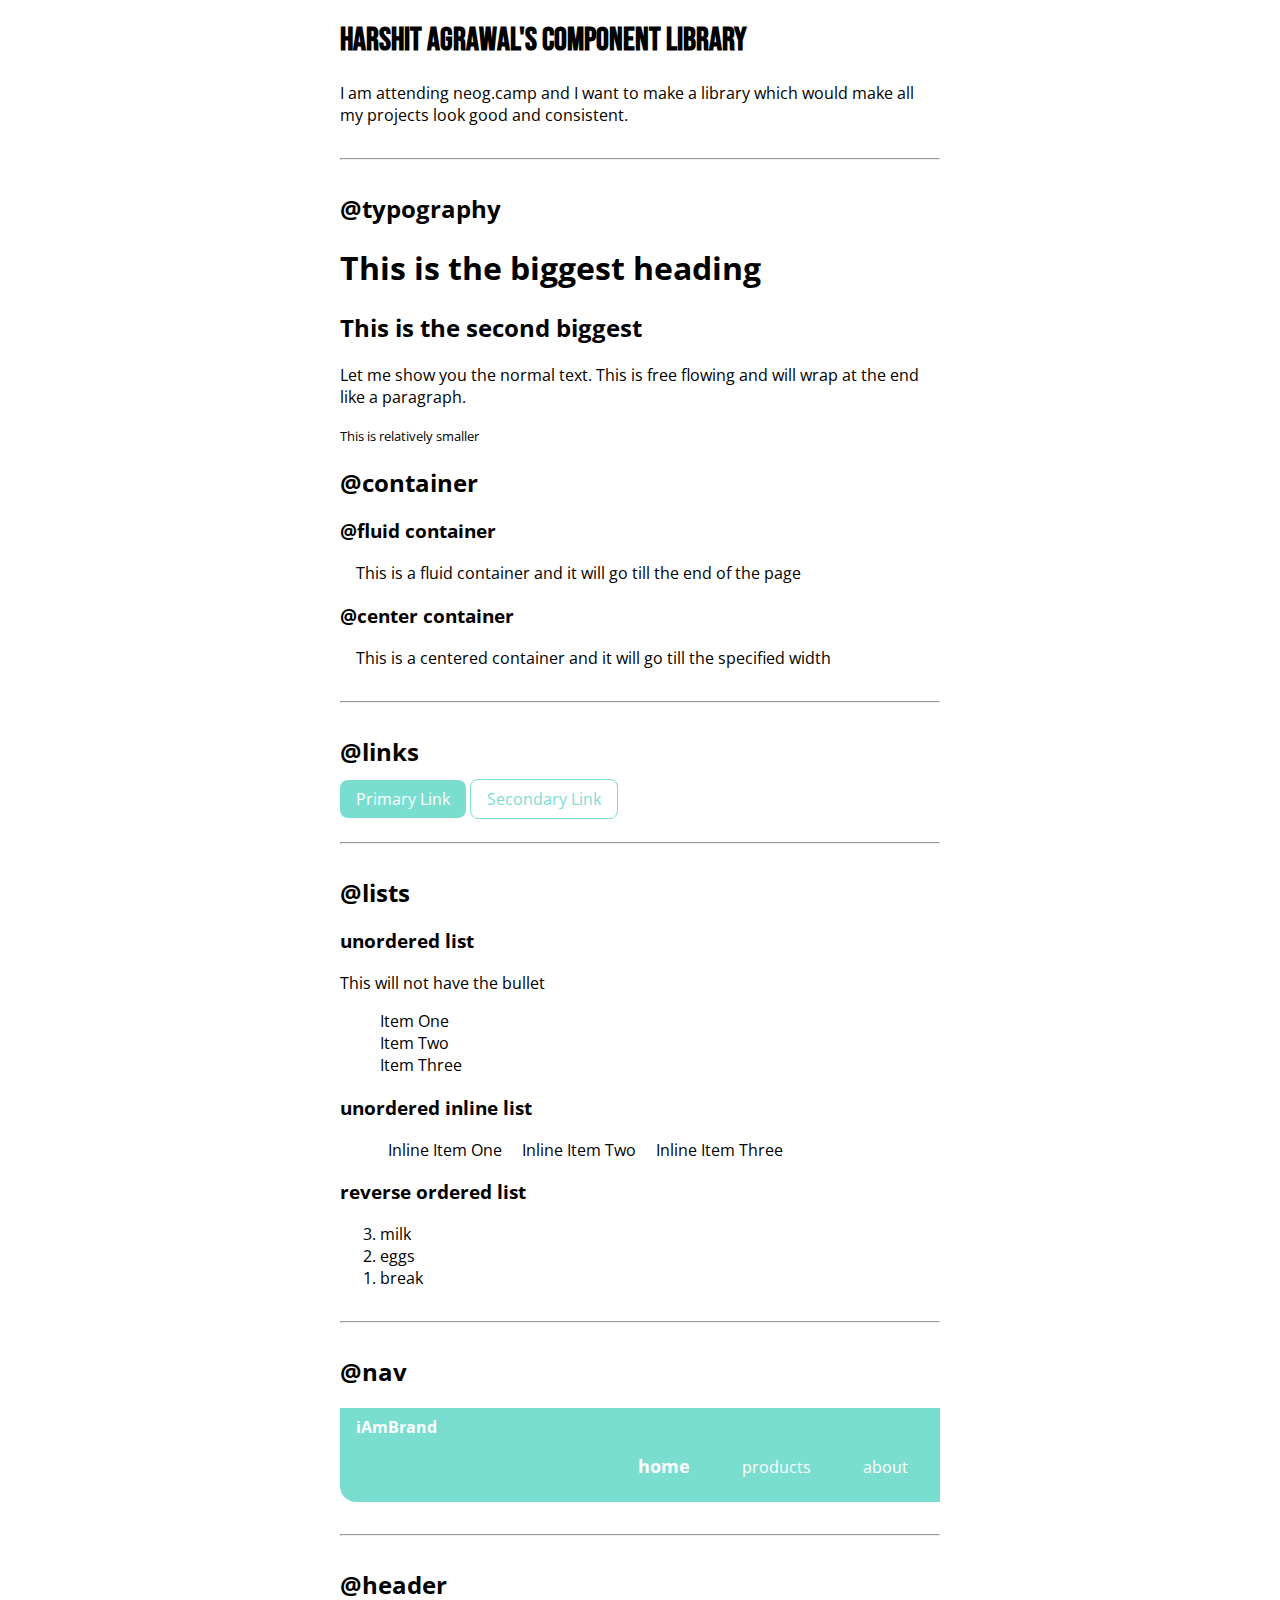
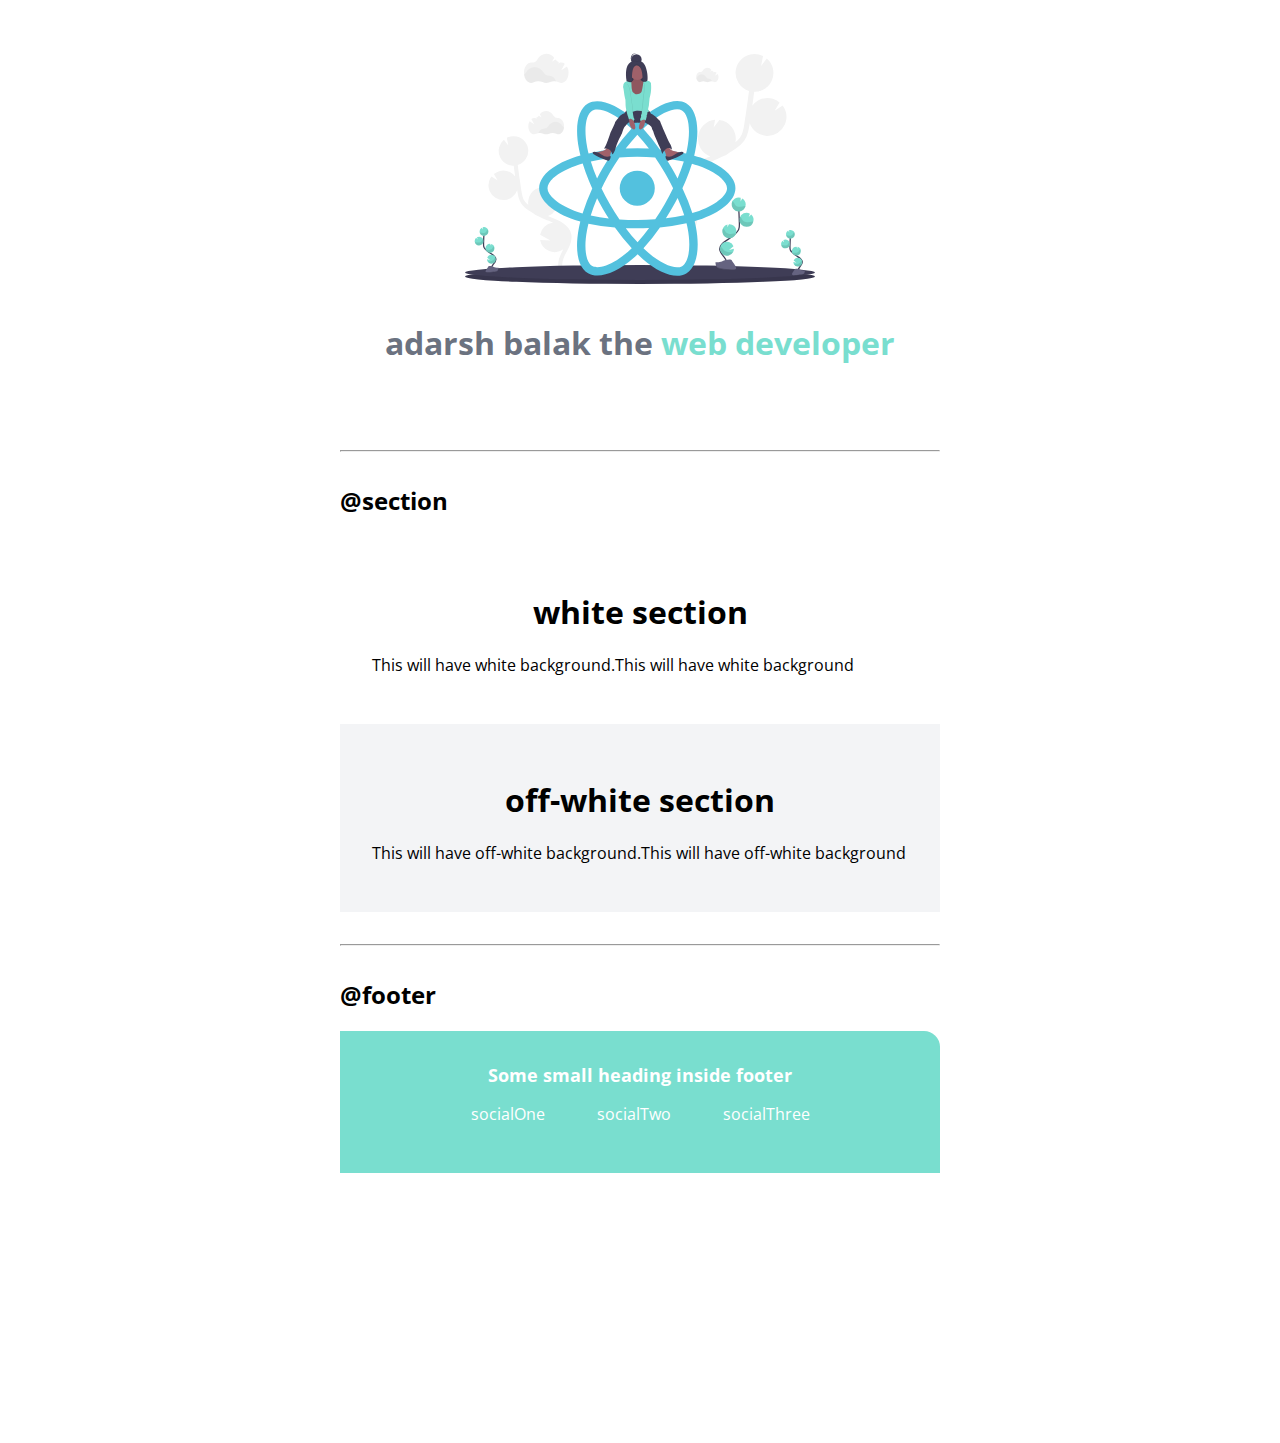
<file: lib/components.html>
<!DOCTYPE html>
<html lang="en">

<head>
    <meta charset="UTF-8">
    <meta name="viewport" content="width=device-width, initial-scale=1.0">
    <meta http-equiv="X-UA-Compatible" content="ie=edge">
    <title>Component Library</title>
    <!--  CSS way 1: Style Tag

        <style>
       body {
           color:red
       }
    </style> -->
    <!-- CSS Way 3: External Link -->
    <link href="/style.css" rel="stylesheet">
</head>

<body>
    <h1 id="lib-header">Harshit Agrawal's Component Library</h1>
    <!-- CSS Way 2: style="color:rosybrown" -->
    <p class="para">I am attending neog.camp and I want to make a library which would make all my
        projects look good and consistent.
    </p>

    <hr>

    <h2>@typography</h2>

    <h1>This is the biggest heading</h1>
    <h2>This is the second biggest</h2>
    <p>Let me show you the normal text. This is free flowing and will wrap at the end
        like a paragraph.</p>
    <small>This is relatively smaller</small>

    <h2>@container</h2>

    <h3>@fluid container</h3>
    <div class="container">This is a fluid container and it will go till the end of the page</div>

    <h3>@center container</h3>
    <div class="container
    container-center">This is a centered container and it will go till the specified width</div>

    <hr>

    <h2>@links</h2>

    <a class="link link-primary" href="/">Primary Link</a>
    <a class="link link-secondary" href="/">Secondary Link</a>

    <hr>

    <h2>@lists</h2>

    <h3>unordered list</h3>
    <p>This will not have the bullet</p>

    <ul class="list-non-bullet">
        <li>Item One</li>
        <li>Item Two</li>
        <li>Item Three</li>
    </ul>

    <h3>unordered inline list</h3>

    <ul class="list-non-bullet">
        <li class="list-item-inline">Inline Item One</li>
        <li class="list-item-inline">Inline Item Two</li>
        <li class="list-item-inline">Inline Item Three</li>
    </ul>

    <h3>reverse ordered list</h3>

    <ol reversed>
        <li>milk</li>
        <li>eggs</li>
        <li>break</li>
    </ol>

    <hr>

    <h2>@nav</h2>

    <nav class="navigation container">
        <div class="nav-brand">iAmBrand</div>
        <ul class="list-non-bullet nav-pills">
            <li class="list-item-inline">
                <a class="link link-active" href="/">home</a>
            </li>
            <li class="list-item-inline">
                <a class="link" href="/">products</a>
            </li>
            <li class="list-item-inline">
                <a class="link" href="/">about</a>
            </li>
        </ul>
    </nav>

    <hr>

    <h2>@header</h2>

    <header class="hero">
        <img class="hero-img" src="/images/hero.svg" />
        <h1 class="hero-heading">adarsh balak the <span class="heading-inverted">web developer</span></h1>
    </header>

    <hr>
    <h2>@section</h2>
    <section class="section">
        <h1>white section</h1>
        <p>This will have white background.This will have white background</p>
    </section>

    <section class="section ow">
        <h1>off-white section</h1>
        <p>This will have off-white background.This will have off-white background</p>
    </section>

    <hr>
    <h2>@footer</h2>
    <footer class="footer">
        <div class="footer-header"
        >Some small heading inside footer</div>
        <ul class="social-links list-non-bullet">
            <li class="list-item-inline">
                <a class="link" href="/"> socialOne 
                </a>
            </li>
            <li class="list-item-inline">
                    <a class="link" href="/"> socialTwo 
                    </a>
            </li>
            <li class="list-item-inline">
                    <a class="link" href="/"> socialThree 
                    </a>
            </li>
        </ul>
    </footer>
    
    
    <!-- height below footer -->
    <div style="height: 30vh"></div>

</body>

</html>
</file>
<file: style.css>
/* body {
    color:royalblue;
}

h1 {
    color:gray;
}

h2 {
    color:burlywood
}

#lib-header {
    color:lightcoral;
}

.para {
    color:rebeccapurple;
} */

@import url('https://fonts.googleapis.com/css2?family=Bebas+Neue&display=swap');
@import url('https://fonts.googleapis.com/css2?family=Open+Sans&display=swap');

:root {
    --primary-color: #79decf;
    --secondary-color: #6B7280;
    --off-white: #F3F4F6;
}

body {
    /* padding-left: 10rem;
    padding-right: 10rem; */

    /* OR we can do */

     max-width: 600px;
     margin: auto;
}

hr {
    margin: 2rem 0rem;
}

body {
    font-family: 'Open Sans', sans-serif;
}

#lib-header {
    font-family: 'Bebas Neue', cursive;
}

/* container */
.container {
    padding-left: 1rem;
    padding-right: 1rem;
}

.container-center {
    max-width: 600px;
    margin: auto;
}

/* links */

.link {
    text-decoration: none;
    padding: 0.5rem 1rem;
}



.link-primary {
    background-color: var(--primary-color);
    border-radius: 0.5rem;
    color: white
}

.link-secondary {
    color: var(--primary-color);
    border-radius: 0.5rem;
    border: 1px solid var(--primary-color);

}

/* look into BEN naming convention in CSS */

/* lists */

.list-non-bullet {
    list-style: none;
}

.list-item-inline {
    display: inline;
    padding: 0rem 0.5rem;
}

/* navigation */

.navigation {
    background-color: var(--primary-color);
    border-bottom-left-radius: 1rem;
    padding: 0.5rem;
    color: white;
}

.nav-brand {
    padding: 0rem 0.5rem;
    font-weight: bold;
}

.navigation .link {
    color: white;
}

.navigation .nav-pills {
    text-align: right;
}

.navigation .link-active {
    font-weight: bold;
    font-size: large
}

/* header */

.hero {
    padding: 2rem;
}

.hero .hero-img {
    max-width: 350px;
    display: block;
    margin: auto;
}

.hero .hero-heading {
    padding-top: 1rem;
    color: var(--secondary-color);
    text-align: center;

}

.hero .hero-heading .heading-inverted {
    color: var(--primary-color)
}

/* section */

.section {
    padding: 2rem;
}

.section h1 {
    text-align: center;
}

.ow {
    background-color: var(--off-white)
}

.footer {
    background-color: var(--primary-color);
    padding: 2rem 1rem;
    text-align: center;
    color: white;
    border-top-right-radius: 1rem;
}

.footer .footer-header {
    font-weight: bold;
    font-size: large;
}

.footer .link {
    color: white;
    margin: auto;
}

.footer ul {
    -webkit-padding-start: 0rem;
}
</file>
